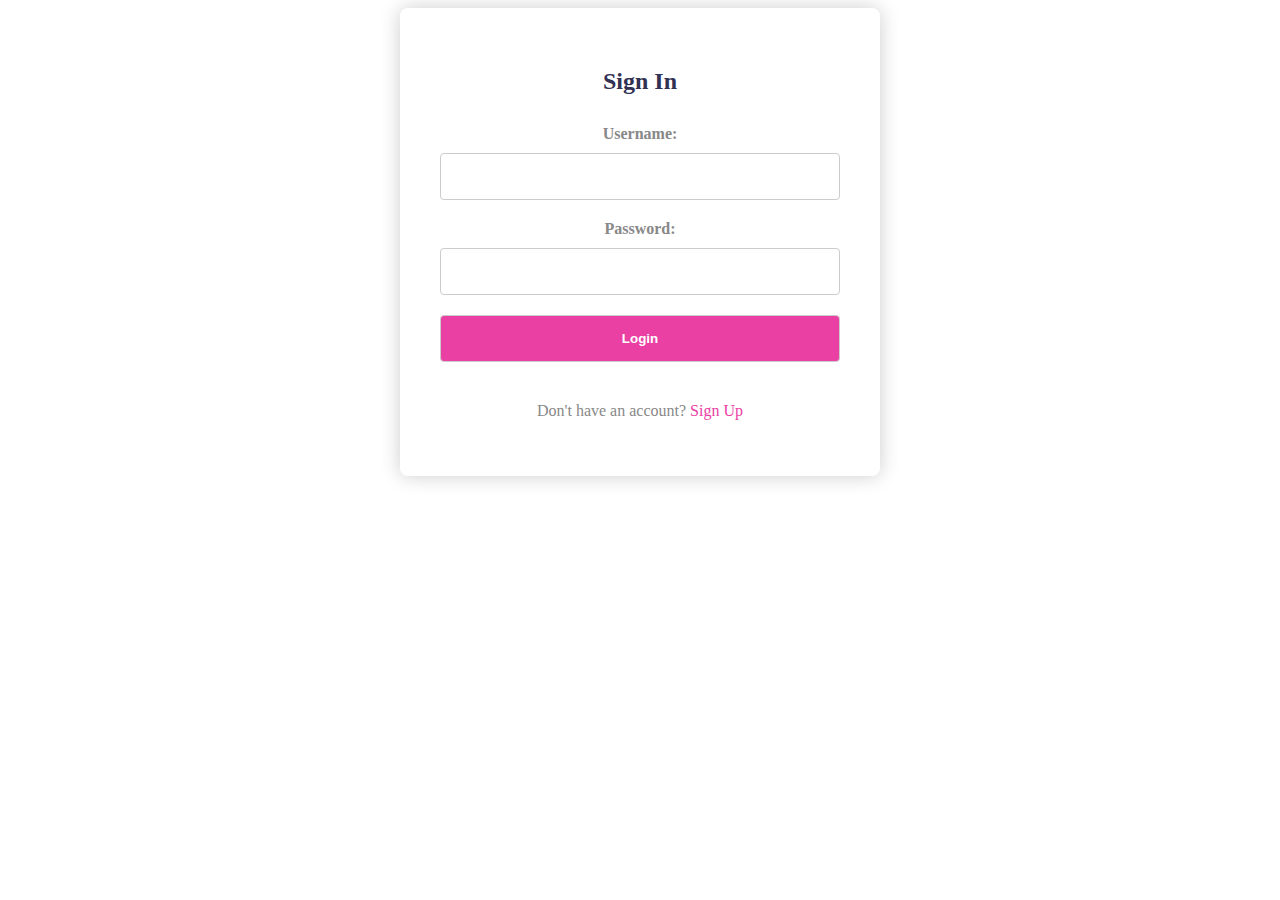
<file: index.html>
<!DOCTYPE html>
<html lang="en">
<head>
    <meta charset="UTF-8" />
    <meta http-equiv="X-UA-Compatible" content="IE=edge" />
    <meta name="viewport" content="width=device-width, initial-scale=1.0" />
    <title>Todo List 2022 with LocalStorage</title>
    <link rel="stylesheet" href="main.css" />
    <link rel="preconnect" href="https://fonts.googleapis.com">
    <link rel="preconnect" href="https://fonts.gstatic.com" crossorigin>
    <link href="https://fonts.googleapis.com/css2?family=Fira+Sans:ital,wght@0,400;0,700;0,900;1,400&family=Montserrat:ital,wght@0,400;0,700;0,900;1,400&display=swap" rel="stylesheet">
</head>
<body>

    <main class="app">

        <section class="greeting">
            <h2 class="title">
                What's up, <input type="text" id="name" placeholder="Name here" />
            </h2>
        </section>

        <section class="create-todo">
            <h3>CREATE A TODO</h3>
            <form id="new-todo-form">
                <h4>What's on your todo?</h4>
                <input type="text" placeholder="e.g. Get some milk" name="content" id="content" />

                <h4>Pick a category</h4>
                <div class="options">
                    <label>
                        <input type="radio" name="category" id="category1" value="business" />
                        <span class="bubble business"></span>
                        <div>Business</div>
                    </label>
                    <label>
                        <input type="radio" name="category" id="category2" value="personal" />
                        <span class="bubble personal"></span>
                        <div>Personal</div>
                    </label>
                </div>

                <input type="submit" value="Add todo" />
            </form>
        </section>

        <section class="todo-list">
            <h3>TODO LIST</h3>
            <div class="list" id="todo-list"></div>
        </section>
    </main>
    <button id="logout-button" class="logout-button">Logout</button>
    <script src="main.js"></script>
</body>

</html>
</file>
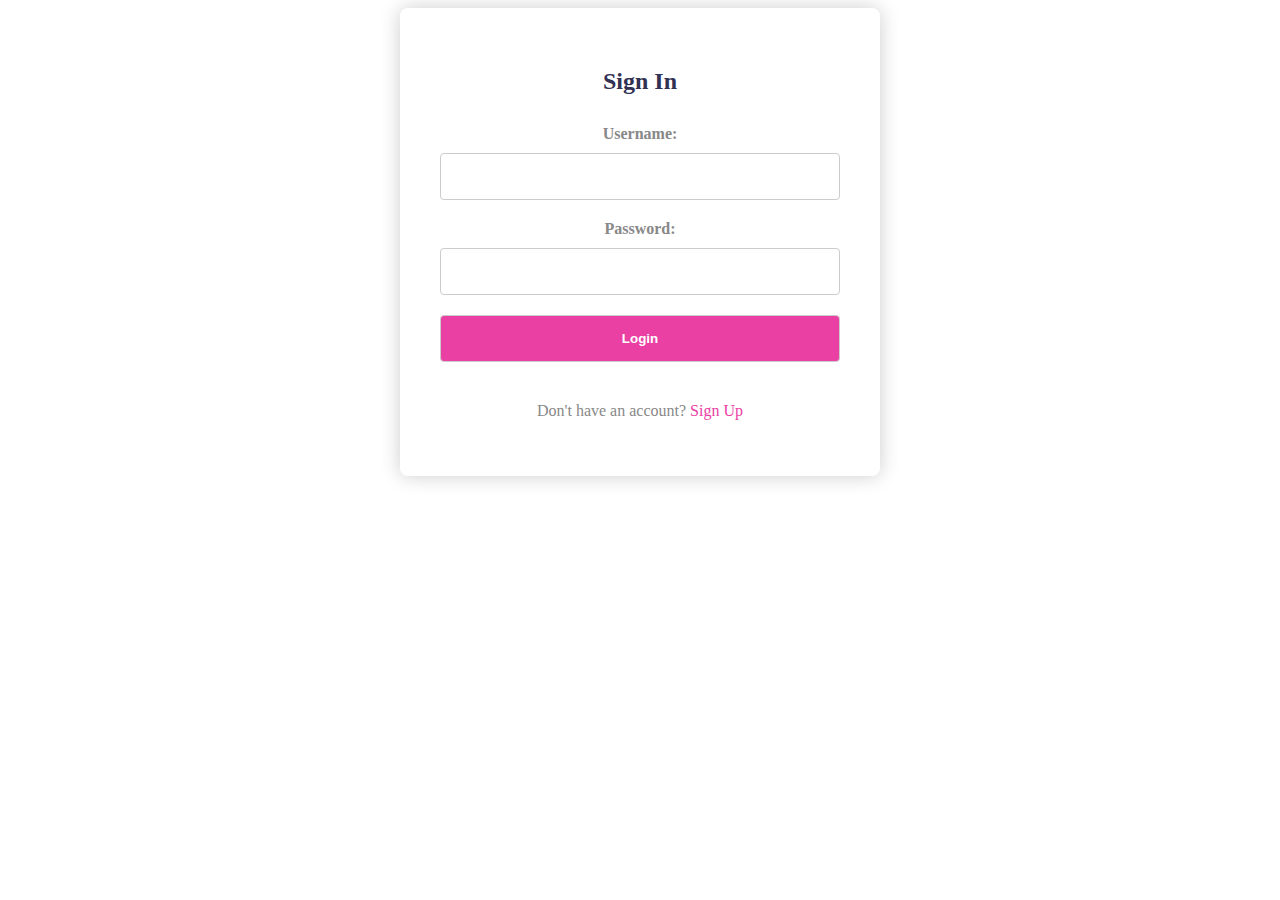
<file: login.html>
<!-- registration.html -->
<!DOCTYPE html>
<html lang="en">
<head>
    <meta charset="UTF-8" />
    <meta http-equiv="X-UA-Compatible" content="IE=edge" />
    <meta name="viewport" content="width=device-width, initial-scale=1.0" />
    <title>Registration</title>
    <!-- CSS Import -->
    <link rel="stylesheet" href="registration.css" />
    <!-- End of CSS Import -->
</head>
<body>
    <!-- Registration Wrapper -->
    <div class="registration">
        <h2>Sign In</h2>
        
        <form id="login-form" data-form-type="login">
            <label for="login-username">Username:</label>
            <input type="text" id="login-username" name="username" required />
            
            <label for="login-password">Password:</label>
            <input type="password" id="login-password" name="password" required />
        
            <input type="submit" value="Login" />
            <p>Don't have an account? <a href="registration.html">Sign Up</a></p>
        </form>
        
    
    </div>
    <!-- End of Registration Wrapper -->

    <!-- JS Import -->
    <script src="registration.js"></script>
    <!-- End of JS Import -->
</body>
</html>
</file>
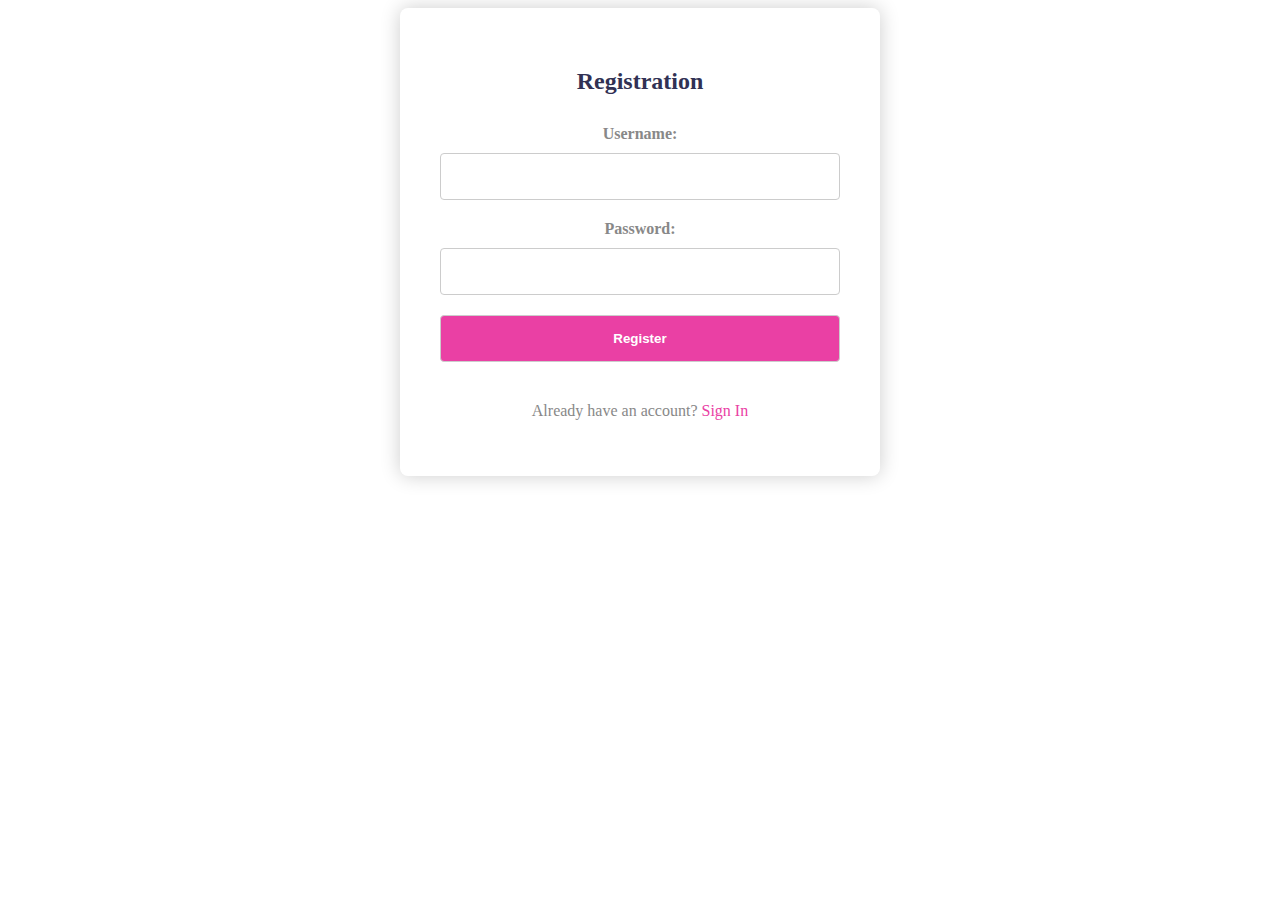
<file: registration.html>
<!-- registration.html -->
<!DOCTYPE html>
<html lang="en">
<head>
    <meta charset="UTF-8" />
    <meta http-equiv="X-UA-Compatible" content="IE=edge" />
    <meta name="viewport" content="width=device-width, initial-scale=1.0" />
    <title>Registration</title>
    <!-- CSS Import -->
    <link rel="stylesheet" href="registration.css" />
    <!-- End of CSS Import -->
</head>
<body>
    <!-- Registration Wrapper -->
    <div class="registration">
        <h2>Registration</h2>
        <form id="registration-form" data-form-type="registration">
            <label for="username">Username:</label>
            <input type="text" id="username" name="username" required />
            
            <label for="password">Password:</label>
            <input type="password" id="password" name="password" required />

            <input type="submit" value="Register" />
            <p>Already have an account? <a href="login.html">Sign In</a></p>
        </form>
    </div>
    <!-- End of Registration Wrapper -->

    <!-- JS Import -->
    <script src="registration.js"></script>
    <!-- End of JS Import -->
</body>
</html>
</file>
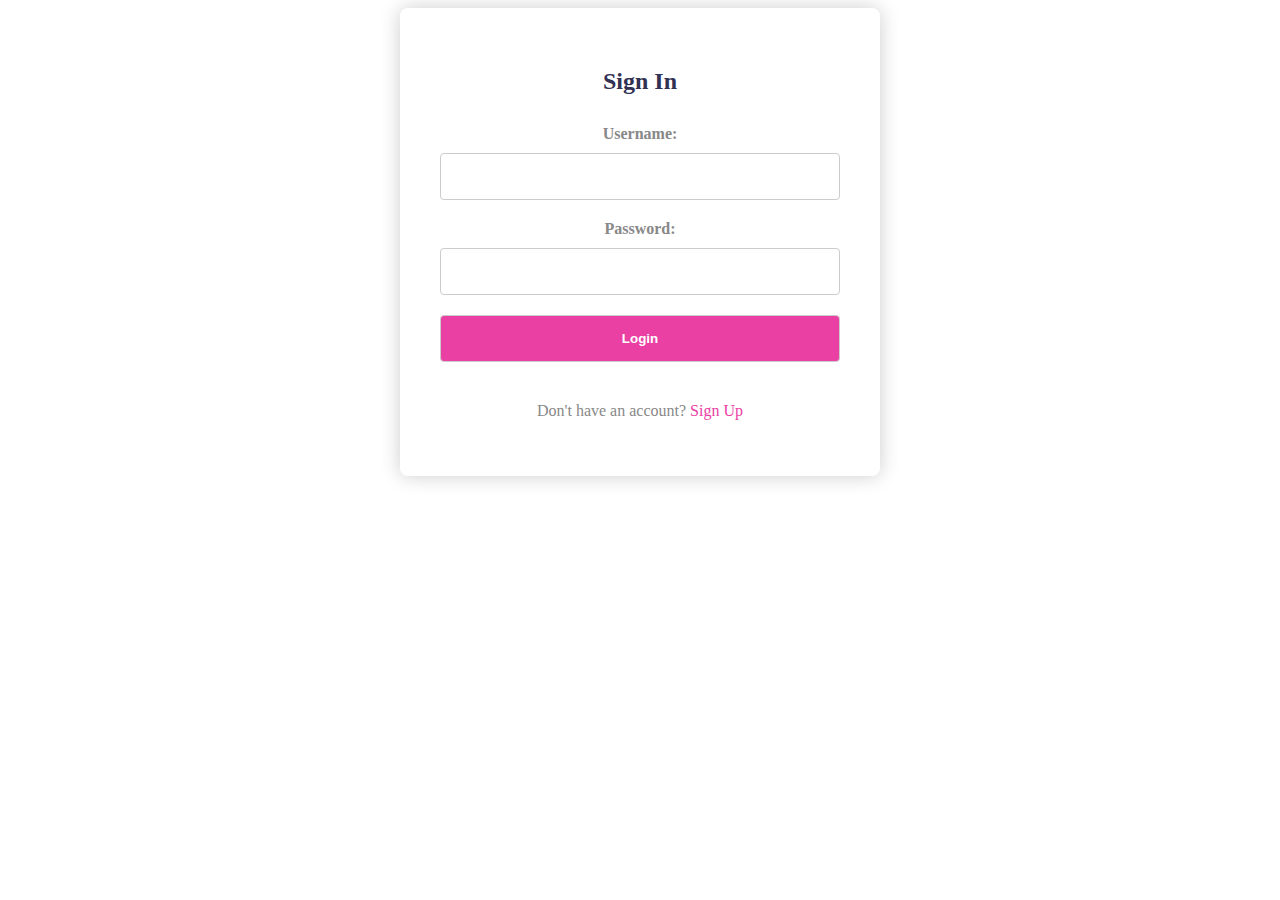
<file: signIn.html>
<!-- registration.html -->
<!DOCTYPE html>
<html lang="en">
<head>
    <meta charset="UTF-8" />
    <meta http-equiv="X-UA-Compatible" content="IE=edge" />
    <meta name="viewport" content="width=device-width, initial-scale=1.0" />
    <title>Registration</title>
    <!-- CSS Import -->
    <link rel="stylesheet" href="registration.css" />
    <!-- End of CSS Import -->
</head>
<body>
    <!-- Registration Wrapper -->
    <div class="registration">
        <h2>Sign In</h2>
        
        <form id="login-form" data-form-type="login">
            <label for="login-username">Username:</label>
            <input type="text" id="login-username" name="username" required />
            
            <label for="login-password">Password:</label>
            <input type="password" id="login-password" name="password" required />
        
            <input type="submit" value="Login" />
            <p>Don't have an account? <a href="registration.html">Sign Up</a></p>
        </form>
        
    
    </div>
    <!-- End of Registration Wrapper -->

    <!-- JS Import -->
    <script src="registration.js"></script>
    <!-- End of JS Import -->
</body>
</html>
</file>
<file: main.css>
/* Variables */
:root {
	--primary: #EA40A4;
	--business: #3a82ee;
	--personal: var(--primary);
	--light: #EEE;
	--grey: #888;
	--dark: #313154;
	--danger: #ff5b57;

	--shadow: 0 1px 3px rgba(0, 0, 0, 0.1);

	--business-glow: 0px 0px 4px rgba(58, 130, 238, 0.75);
	--personal-glow: 0px 0px 4px rgba(234, 64, 164, 0.75);
}
/* End of Variables */

/* Resets */
* {
	margin: 0;
	padding: 0;
	box-sizing: border-box;
	font-family: 'montserrat', sans-serif;
}

input:not([type="radio"]):not([type="checkbox"]), button {
	appearance: none;
	border: none;
	outline: none;
	background: none;
	cursor: initial;
}
/* End of Resets */

body {
	background: var(--light);
	color: var(--dark);
}

section {
	margin-top: 2rem;
	margin-bottom: 2rem;
	padding-left: 1.5rem;
	padding-right: 1.5rem;
}

h3 {
	color: var(--dark);
	font-size: 1rem;
	font-weight: 400;
	margin-bottom: 0.5rem;
}

h4 {
	color: var(--grey);
	font-size: 0.875rem;
	font-weight: 700;
	margin-bottom: 0.5rem;
}

.greeting .title {
	display: flex;
}

.greeting .title input {
	margin-left: 0.5rem;
	flex: 1 1 0%;
	min-width: 0;
}

.greeting .title, 
.greeting .title input {
	color: var(--dark);
	font-size: 1.5rem;
	font-weight: 700;
}

.create-todo input[type="text"] {
	display: block;
	width: 100%;
	font-size: 1.125rem;
	padding: 1rem 1.5rem;
	color: var(--dark);
	background-color: #FFF;
	border-radius: 0.5rem;
	box-shadow: var(--shadow);
	margin-bottom: 1.5rem;
}

.create-todo .options {
	display: grid;
	grid-template-columns: repeat(2, 1fr);
	grid-gap: 1rem;
	margin-bottom: 1.5rem;
}

.create-todo .options label {
	display: flex;
	flex-direction: column;
	align-items: center;
	justify-content: center;
	background-color: #FFF;
	padding: 1.5rem;
	box-shadow: var(--shadow);
	border-radius: 0.5rem;
	cursor: pointer;
}

input[type="radio"],
input[type="checkbox"] {
	display: none;
}

.bubble {
	display: flex;
	align-items: center;
	justify-content: center;
	width: 20px;
	height: 20px;
	border-radius: 999px;
	border: 2px solid var(--business);
	box-shadow: var(--business-glow);
}

.bubble.personal {
	border-color: var(--personal);
	box-shadow: var(--personal-glow);
}

.bubble::after {
	content: '';
	display: block;
	opacity: 0;
	width: 0px;
	height: 0px;
	background-color: var(--business);
	box-shadow: var(--business-glow);
	border-radius: 999px;
	transition: 0.2s ease-in-out;
}

.bubble.personal::after {
	background-color: var(--personal);
	box-shadow: var(--personal-glow);
}

input:checked ~ .bubble::after {
	width: 10px;
	height: 10px;
	opacity: 1;
}

.create-todo .options label div {
	color: var(--dark);
	font-size: 1.125rem;
	margin-top: 1rem;
}

.create-todo input[type="submit"] {
	display: block;
	width: 100%;
	font-size: 1.125rem;
	padding: 1rem 1.5rem;
	color: #FFF;
	font-weight: 700;
	text-transform: uppercase;
	background-color: var(--primary);
	box-shadow: var(--personal-glow);
	border-radius: 0.5rem;
	cursor: pointer;
	transition: 0.2s ease-out;
}

.create-todo input[type="submit"]:hover {
	opacity: 0.75;
}

.todo-list .list {
	margin: 1rem 0;
}

.todo-list .todo-item {
	display: flex;
	align-items: center;
	background-color: #FFF;
	padding: 1rem;
	border-radius: 0.5rem;
	box-shadow: var(--shadow);
	margin-bottom: 1rem;
}

.todo-item label {
	display: block;
	margin-right: 1rem;
	cursor: pointer;
}

.todo-item .todo-content {
	flex: 1 1 0%;
}

.todo-item .todo-content input {
	color: var(--dark);
	font-size: 1.125rem;
}

.todo-item .actions {
	display: flex;
	align-items: center;
}

.todo-item .actions button {
	display: block;
	padding: 0.5rem;
	border-radius: 0.25rem;
	color: #FFF;
	cursor: pointer;
	transition: 0.2s ease-in-out;
}

.todo-item .actions button:hover {
	opacity: 0.75;
}

.todo-item .actions .edit {
	margin-right: 0.5rem;
	background-color: var(--primary);
}

.todo-item .actions .delete {
	background-color: var(--danger);
}

.todo-item.done .todo-content input {
	text-decoration: line-through;
	color: var(--grey);
}
.logout-button {
    background-color: #EA40A4;
    color: #FFF;
    padding: 10px 20px;
    font-size: 14px;
    border: none;
    border-radius: 4px;
    cursor: pointer;
    transition: background-color 0.3s ease-in-out;
}

.logout-button:hover {
    background-color: #C92B87;
<<<<<<< HEAD
}

.task {
    position: relative;
    margin-bottom: 10px;
}

.delete-button, .edit-button, .save-button {
    position: absolute;
    top: 0;
    right: 0;
    padding: 5px 10px;
    cursor: pointer;
    background-color: #f00; /* Delete button background color */
    color: #fff; /* Delete button text color */
    border: none;
    margin: 2px;
	margin-left: 10px;
}

.edit-button {
    background-color: #00f; /* Edit button background color */
	margin-right: 100px;	
}

.save-button {
	background-color: orange;
	margin-right: 200px;
}
</file>
<file: registration.css>
.registration {
    background-color: #FFF;
    padding: 40px; 
    border-radius: 8px;
    box-shadow: 0 0 20px rgba(0, 0, 0, 0.2);
    text-align: center;
    max-width: 400px; 
    margin: auto; 
}

h2 {
    color: #313154;
    margin-bottom: 30px; 
}

form {
    display: flex;
    flex-direction: column;
    align-items: center;
}

label {
    margin-bottom: 10px; 
    font-weight: 600;
    color: #888;
}

input {
    width: 100%;
    padding: 15px; 
    margin-bottom: 20px;
    border: 1px solid #CCC;
    border-radius: 4px;
    box-sizing: border-box;
}

input[type="submit"] {
    background-color: #EA40A4;
    color: #FFF;
    cursor: pointer;
    font-weight: 700;
    transition: background-color 0.3s ease-in-out;
}

input[type="submit"]:hover {
    background-color: #C92B87;
}

p {
    margin-top: 20px;
    color: #888;
}

a {
    color: #EA40A4;
    text-decoration: none;
}

a:hover {
    text-decoration: underline;
}
</file>
